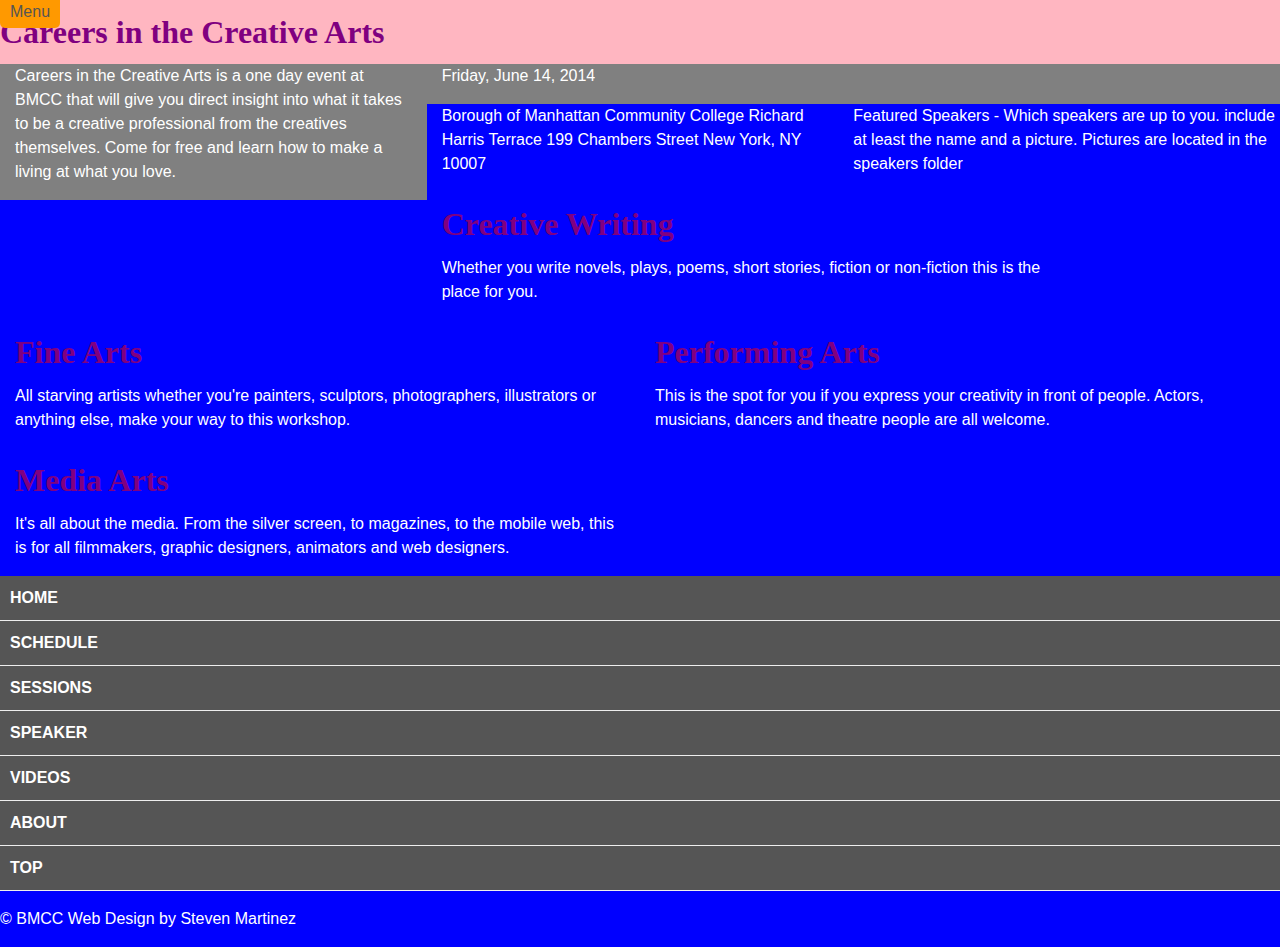
<file: index.html>
<!doctype html>
<html lang="en">
<head>
  <style>
  h1 {color:purple;}
  </style>
<meta charset="utf">
<title>home</title>

<link rel="stylesheet" type="text/css" href="css/style.css">  
</head>
<body id="home">
<a name="top"></a>


<div class="menu">
    <a href="#main_nav">Menu</a>
  </div>
  <div class="banner">
<header>
   <h1>Careers in the Creative Arts</h1> 
</header>
</div>

<div class="intro">
<p>Careers in the Creative Arts is a one day event at BMCC that will give you direct insight into what it takes to be a creative professional from the creatives themselves. Come for free and learn how to make a living at what you love.</p>
</div>

<div class="date">
    <p>Friday, June 14, 2014</p>
</div>


<div class="location">
    <p>Borough of Manhattan Community College
Richard Harris Terrace
199 Chambers Street
New York, NY 10007</p>
</div>


<p>Featured Speakers - Which speakers are up to you. include at least the name and a picture. Pictures are located in the speakers folder</p>


<div class="track">
  <h1>Creative Writing </h1>
<p>Whether you write novels, plays, poems, short stories, fiction or non-fiction this is the place for you.</p></div>

<div class="track">
  <h1>Fine Arts</h1>
<p>All starving artists whether you're painters, sculptors, photographers, illustrators or anything else, make your way to this workshop.</p></div>

<div class="track">
  <h1>Performing Arts</h1>
<p>This is the spot for you if you express your creativity in front of people. Actors, musicians, dancers and theatre people are all welcome.</p></div>

<div class="track">
  <h1>Media Arts</h1>
<p>It's all about the media. From the silver screen, to magazines, to the mobile web, this is for all filmmakers, graphic designers, animators and web designers.</p></div>

<a name="main_nav"></a> 
    <nav id="main_nav" >
      <ul>
          <li><a href="index.html">Home</a></li>
          <li><a href="schedule.html">Schedule</a></li>
          <li><a href="sessions.html">sessions</a></li>
          <li><a href="speakers.html">speaker</a></li>
        <li><a href="videos.html">videos</a></li>
          <li><a href="about.html">about</a></li>

          <li><a href="#top" class="top">Top</a></li>
      </ul>
    </nav><!--end main_nav -->    
    
  <p><footer>
      <p>&copy; BMCC Web Design by Steven Martinez</p>
    </footer></p>
</body>
</html>
</file>
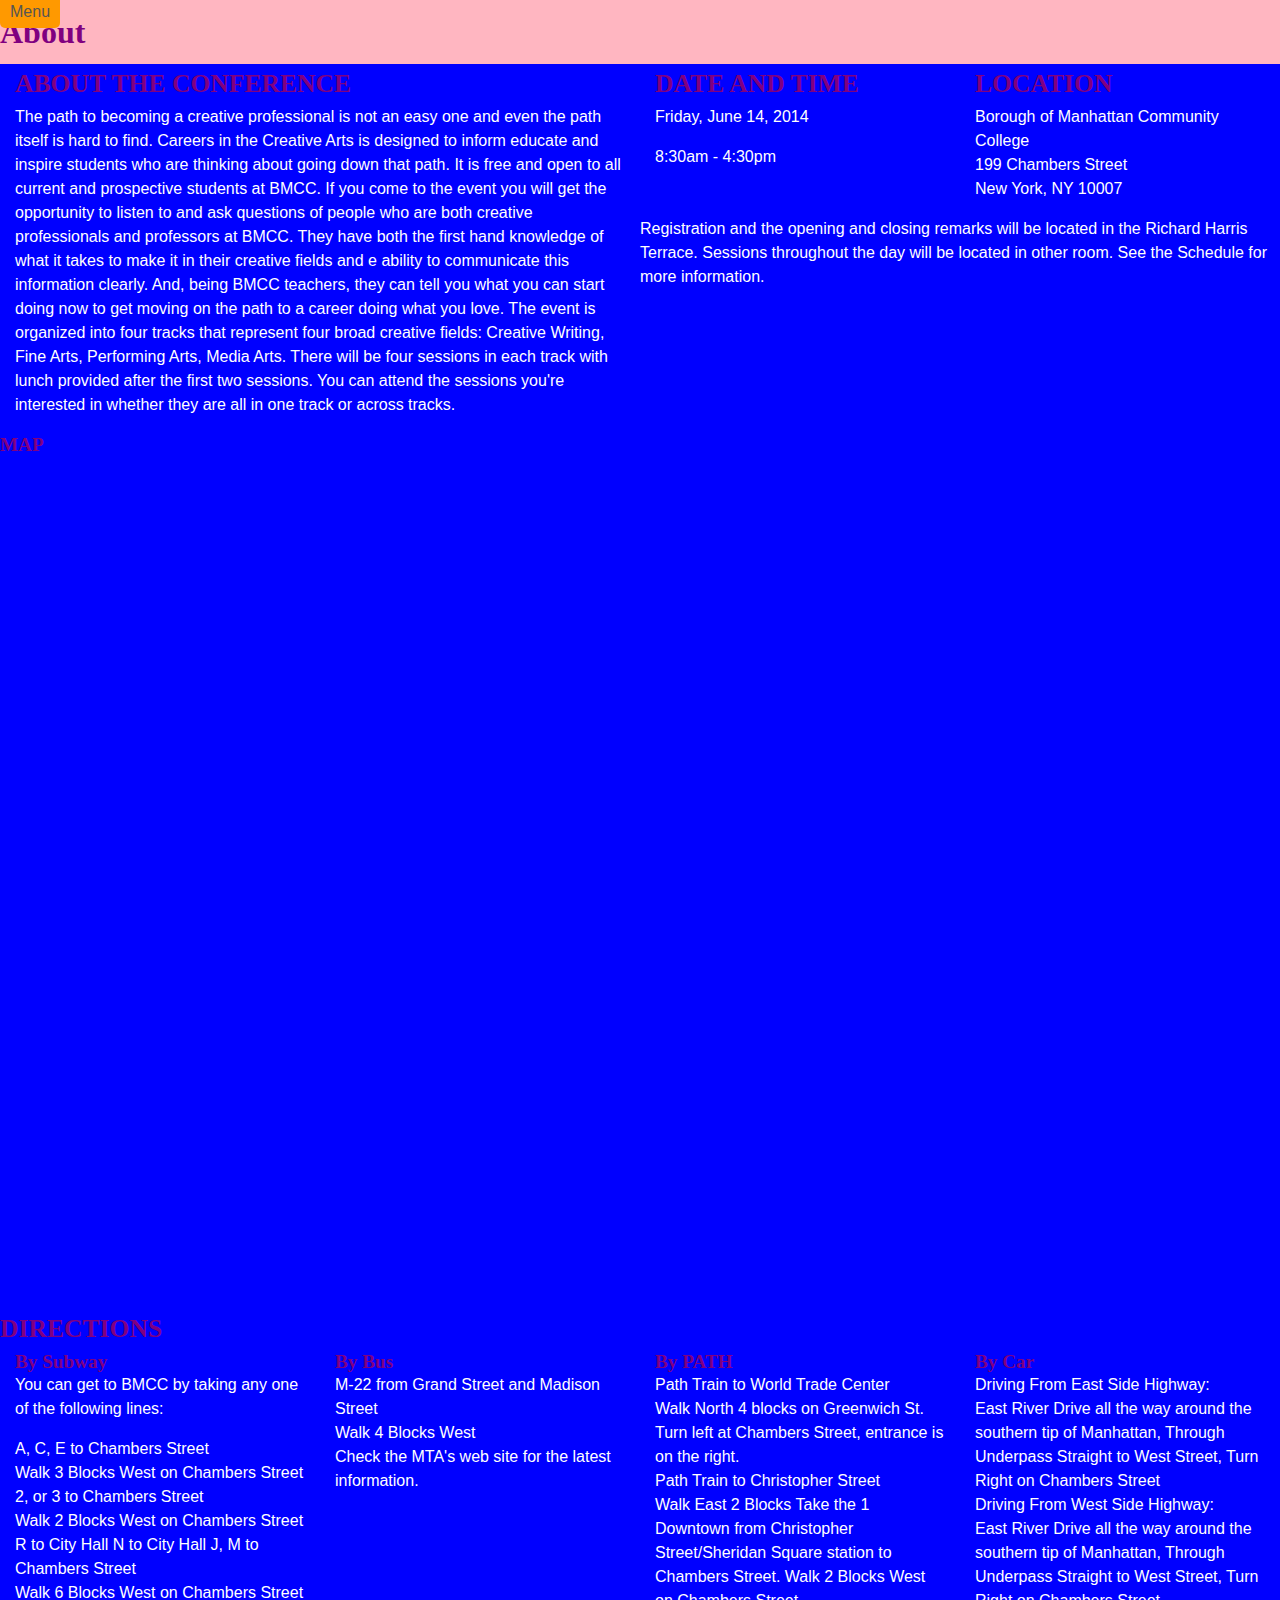
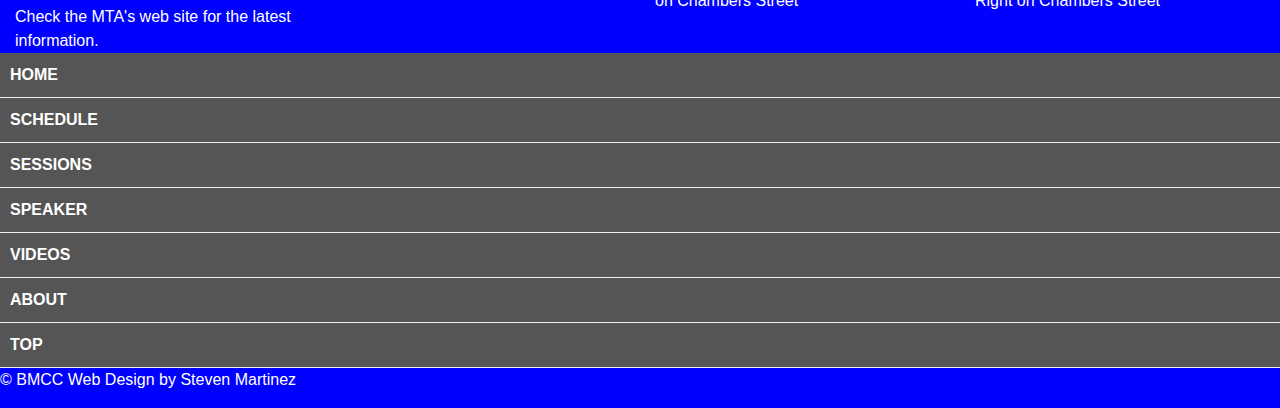
<file: about.html>
<!doctype html>
<html lang="en">
<head>
<style>
  h1,h2,h3,h4 {color:purple;}
  </style>
<title>About page</title>

<link rel="stylesheet" type="text/css" href="css/style.css">                  
</head>

<body id="about">
<div class="menu">
    <a href="#main_nav">Menu</a>
  </div>
 <div class="banner">
<h1>About</h1>
</div>

<section class="about">
<h2>ABOUT THE CONFERENCE</h2>
<p>The path to becoming a creative professional is not an easy one and even the path itself is hard to find. Careers in the Creative Arts is designed to inform educate and inspire students who are thinking about going down that path. It is free and open to all current and prospective students at BMCC.

If you come to the event you will get the opportunity to listen to and ask questions of people who are both creative professionals and professors at BMCC. They have both the first hand knowledge of what it takes to make it in their creative fields and e ability to communicate this information clearly. And, being BMCC teachers, they can tell you what you can start doing now to get moving on the path to a career doing what you love.

The event is organized into four tracks that represent four broad creative fields: Creative Writing, Fine Arts, Performing Arts, Media Arts. There will be four sessions in each track with lunch provided after the first two sessions. You can attend the sessions you're interested in whether they are all in one track or across tracks.</p>

</section>


<!--
.DateAndTime p .date{
}
-->
<section class="DateAndTime">
<h2>DATE AND TIME</h2>
<p class="date">Friday, <span class="month">June 14</span>, 2014</p>
<p class="time">8:30am - 4:30pm</p>

</section>



<section class="location">
  <div class="address">
    <h2>LOCATION </h2>
    <p>
    Borough of Manhattan Community College <br>
    199 Chambers Street <br>
    New York, NY 10007
    </p>
    </div>



  <p>Registration and the opening and closing remarks will be located in the Richard Harris Terrace. Sessions throughout the day will be located in other room. See the Schedule for more information.</p>



<div class="googlemap">

  <h4>MAP</h4>
  
  <div class="mapWrapper">
          <iframe width="600" height="400" frameborder="0" scrolling="no" marginheight="0" marginwidth="0" src="https://maps.google.com/maps?f=q&amp;source=s_q&amp;hl=en&amp;geocode=&amp;q=199+Chambers+Street,+New+York,+NY&amp;aq=0&amp;oq=199+Chambers&amp;sll=40.697488,-73.979681&amp;sspn=0.750684,1.187897&amp;ie=UTF8&amp;hq=&amp;hnear=199+Chambers+St,+New+York,+10007&amp;t=m&amp;z=14&amp;ll=40.717367,-74.012178&amp;output=embed">
          </iframe>
          <br /><small><a href="https://maps.google.com/maps?f=q&amp;source=embed&amp;hl=en&amp;geocode=&amp;q=199+Chambers+Street,+New+York,+NY&amp;aq=0&amp;oq=199+Chambers&amp;sll=40.697488,-73.979681&amp;sspn=0.750684,1.187897&amp;ie=UTF8&amp;hq=&amp;hnear=199+Chambers+St,+New+York,+10007&amp;t=m&amp;z=14&amp;ll=40.717367,-74.012178" style="color:#0000FF;text-align:left">View Larger Map</a></small>
      </div>

</div>

</section>




<div class="trackdirection">
<section class="directions">
<h2>DIRECTIONS</h2>


<div class="subway directions-block">
<h4>By Subway </h4>
<p>You can get to BMCC by taking any one of the following lines:</p>

<dl>
<dt>A, C, E to Chambers Street
<dd>Walk 3 Blocks West on Chambers Street</dd></dt>

<dt>2, or 3 to Chambers Street
<dd>Walk 2 Blocks West on Chambers Street</dd></dt>

<dt>R to City Hall
N to City Hall
J, M to Chambers Street
<dd>Walk 6 Blocks West on Chambers Street</dd></dt>

<div class="moreInfo">Check the MTA's web site for the latest information.</div>

</dl>
</div>


<div class="bus directions-block">
<h4>By Bus</h4>
<dl><dt>M-22 from Grand Street and Madison Street </dt>
<dd>Walk 4 Blocks West</dd>

<div class="moreInfo">Check the MTA's web site for the latest information.</div>

</dl>
</div>


<div class="path directions-block">
<h4>By PATH</h4>
<dl><dt>Path Train to World Trade Center</dt>
<dd>Walk North 4 blocks on Greenwich St.
Turn left at Chambers Street, entrance is on the right.</dd>

<dt>Path Train to Christopher Street</dt>
<dd>Walk East 2 Blocks
Take the 1 Downtown from Christopher Street/Sheridan Square station to Chambers Street.
Walk 2 Blocks West on Chambers Street</dd>
</dl>

</div>


<div class="car directions-block">
<h4>By Car</h4>


<dl><dt>Driving From East Side Highway:</dt>
<dd>East River Drive all the way around the southern tip of Manhattan,
Through Underpass Straight to West Street,
Turn Right on Chambers Street</dd>

<dt>Driving From West Side Highway:</dt>
<dd>East River Drive all the way around the southern tip of Manhattan,
Through Underpass Straight to West Street,
Turn Right on Chambers Street</dd>
</dl>
</div>


</section>
</div>
<!-- end trackdirection -->


<a name="main_nav"></a> 
    <nav id="main_nav" >
      <ul>
          <li><a href="index.html">Home</a></li>
          <li><a href="schedule.html">Schedule</a></li>
          <li><a href="sessions.html">sessions</a></li>
          <li><a href="speakers.html">speaker</a></li>
        <li><a href="videos.html">videos</a></li>
          <li><a href="about.html">about</a></li>

          <li><a href="#top" class="top">Top</a></li>
      </ul>
    </nav><!--end main_nav -->    
    
  <footer>
    <p>&copy; BMCC Web Design by Steven Martinez</p>
  </footer>


</body>
</html>
</file>
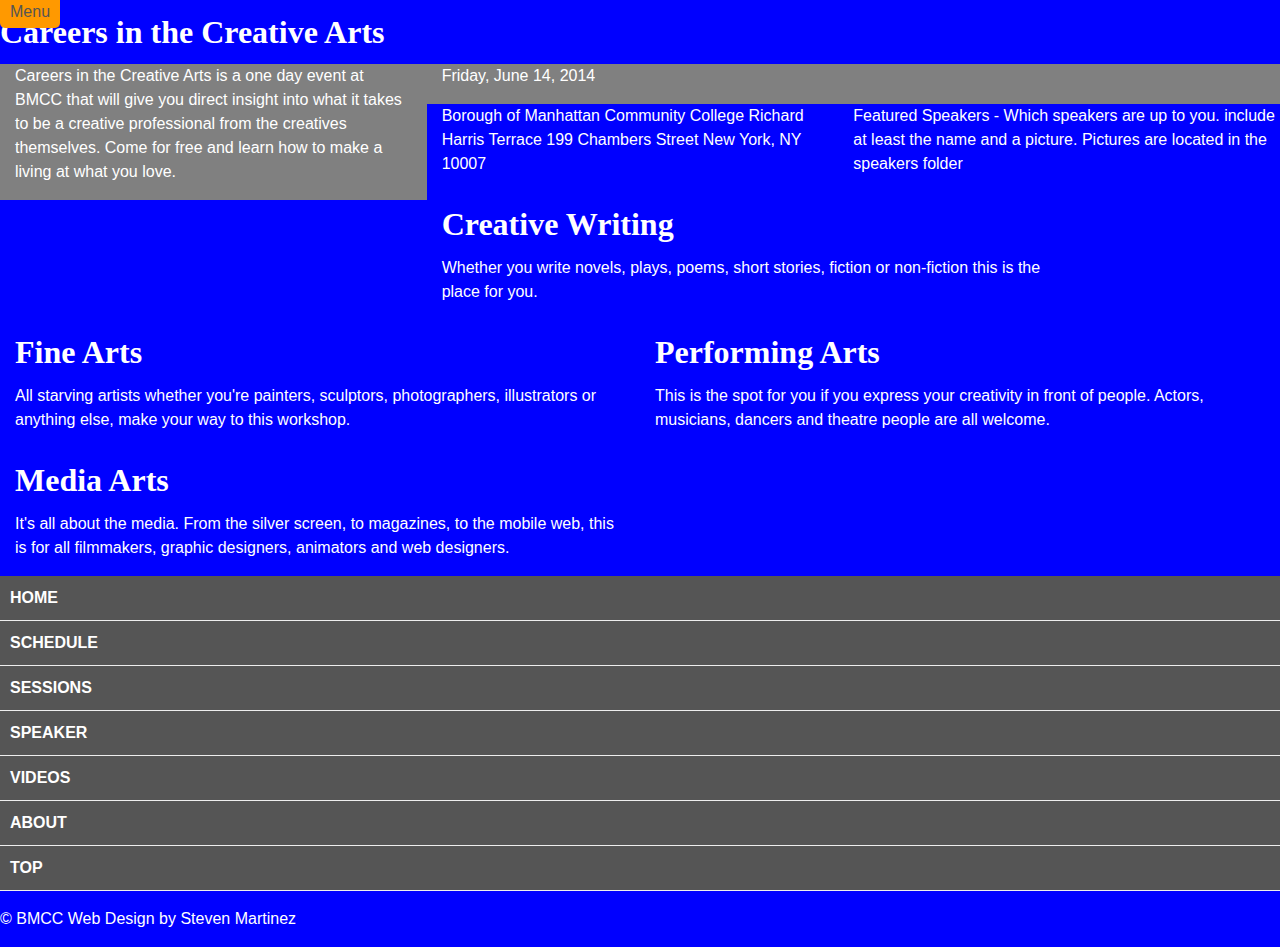
<file: home.html>
<Doctype! html>
<html lang="en">
<head>
<meta charset="utf">
<title>home</title>

<link rel="stylesheet" type="text/css" href="css/style.css">  
</head>
<body id="home">
<a name="top"></a>


<div class="menu">
    <a href="#main_nav">Menu</a>
  </div>
<header>
   <h1>Careers in the Creative Arts</h1> 
</header>

<div class="intro">
<p>Careers in the Creative Arts is a one day event at BMCC that will give you direct insight into what it takes to be a creative professional from the creatives themselves. Come for free and learn how to make a living at what you love.</p>
</div>

<div class="date">
    <p>Friday, June 14, 2014</p>
</div>


<div class="location">
    <p>Borough of Manhattan Community College
Richard Harris Terrace
199 Chambers Street
New York, NY 10007</p>
</div>


<p>Featured Speakers - Which speakers are up to you. include at least the name and a picture. Pictures are located in the speakers folder</p>


<div class="track">
  <h1>Creative Writing </h1>
<p>Whether you write novels, plays, poems, short stories, fiction or non-fiction this is the place for you.</p></div>

<div class="track">
  <h1>Fine Arts</h1>
<p>All starving artists whether you're painters, sculptors, photographers, illustrators or anything else, make your way to this workshop.</p></div>

<div class="track">
  <h1>Performing Arts</h1>
<p>This is the spot for you if you express your creativity in front of people. Actors, musicians, dancers and theatre people are all welcome.</p></div>

<div class="track">
  <h1>Media Arts</h1>
<p>It's all about the media. From the silver screen, to magazines, to the mobile web, this is for all filmmakers, graphic designers, animators and web designers.</p></div>

<a name="main_nav"></a> 
    <nav id="main_nav" >
      <ul>
          <li><a href="home.html">Home</a></li>
          <li><a href="schedule.html">Schedule</a></li>
          <li><a href="sessions.html">sessions</a></li>
          <li><a href="speakers.html">speaker</a></li>
        <li><a href="videos.html">videos</a></li>
          <li><a href="about.html">about</a></li>

          <li><a href="#top" class="top">Top</a></li>
      </ul>
    </nav><!--end main_nav -->    
    
  <p><footer>
      <p>&copy; BMCC Web Design by Steven Martinez</p>
    </footer></p>
</body>
</html>
</file>
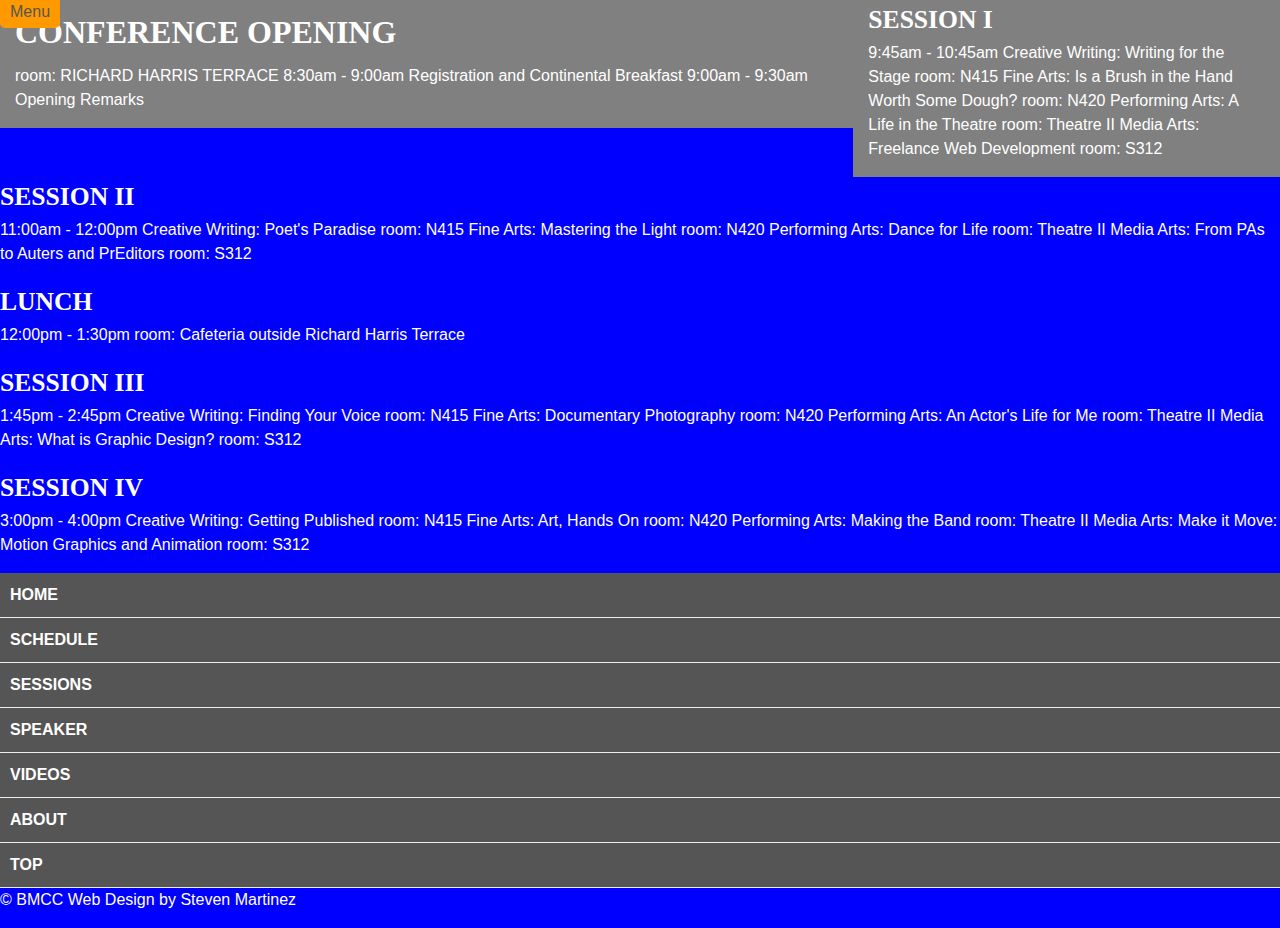
<file: schedule.html>
<!doctype html>
<html lang="en">
<head>
<meta charset="utf">
<title>home</title>

<link rel="stylesheet" type="text/css" href="css/style.css">  
</head>
<body  id="schedule">
<div class="menu">
    <a href="#main_nav">Menu</a>
  </div>
  <div class="CF">
<h1>CONFERENCE OPENING</h1>
    <p> room: RICHARD HARRIS TERRACE
     8:30am - 9:00am Registration and Continental Breakfast
     9:00am - 9:30am Opening Remarks</p></div>
<div class="sessionsI">
<section class="session I">
<h2>SESSION I</h2>
<p>9:45am - 10:45am
          Creative Writing: Writing for the Stage
          room: N415

          Fine Arts: Is a Brush in the Hand Worth Some Dough?
          room: N420

          Performing Arts: A Life in the Theatre
          room: Theatre II

          Media Arts: Freelance Web Development
          room: S312</p></section>
          </div>
<div class="sessionsII">
<section class="session II">
<h2>SESSION II</h2>
<p>11:00am - 12:00pm
                    
          Creative Writing: Poet's Paradise
          room: N415

          Fine Arts: Mastering the Light
          room: N420

          Performing Arts: Dance for Life
          room: Theatre II

          Media Arts: From PAs to Auters and PrEditors
          room: S312</p></section>
          </div>
<div class="lunch">
<section class="lunch">
<h2>LUNCH</h2>
<p>12:00pm - 1:30pm
     room: Cafeteria outside Richard Harris Terrace</section></p></div>
<section class="session III">
<h2>SESSION III</h2>
<p>1:45pm - 2:45pm
                    
          Creative Writing: Finding Your Voice
          room: N415

          Fine Arts: Documentary Photography
          room: N420

          Performing Arts: An Actor's Life for Me
          room: Theatre II

          Media Arts: What is Graphic Design?
          room: S312</p></section>

<section class="session IV">
<h2>SESSION IV</h2>
<p>3:00pm - 4:00pm
                    
          Creative Writing: Getting Published
          room: N415

          Fine Arts: Art, Hands On
          room: N420

          Performing Arts: Making the Band
          room: Theatre II

          Media Arts: Make it Move: Motion Graphics and Animation
          room: S312</p></section>
          <a name="main_nav"></a> 
    <nav id="main_nav" >
      <ul>
          <li><a href="home.html">Home</a></li>
          <li><a href="schedule.html">Schedule</a></li>
          <li><a href="sessions.html">sessions</a></li>
          <li><a href="speakers.html">speaker</a></li>
        <li><a href="videos.html">videos</a></li>
          <li><a href="about.html">about</a></li>

          <li><a href="#top" class="top">Top</a></li>
      </ul>
    </nav><!--end main_nav -->    
    
  <footer>
    <p>&copy; BMCC Web Design by Steven Martinez</p>
  </footer>
          </body>
          </html>
</file>
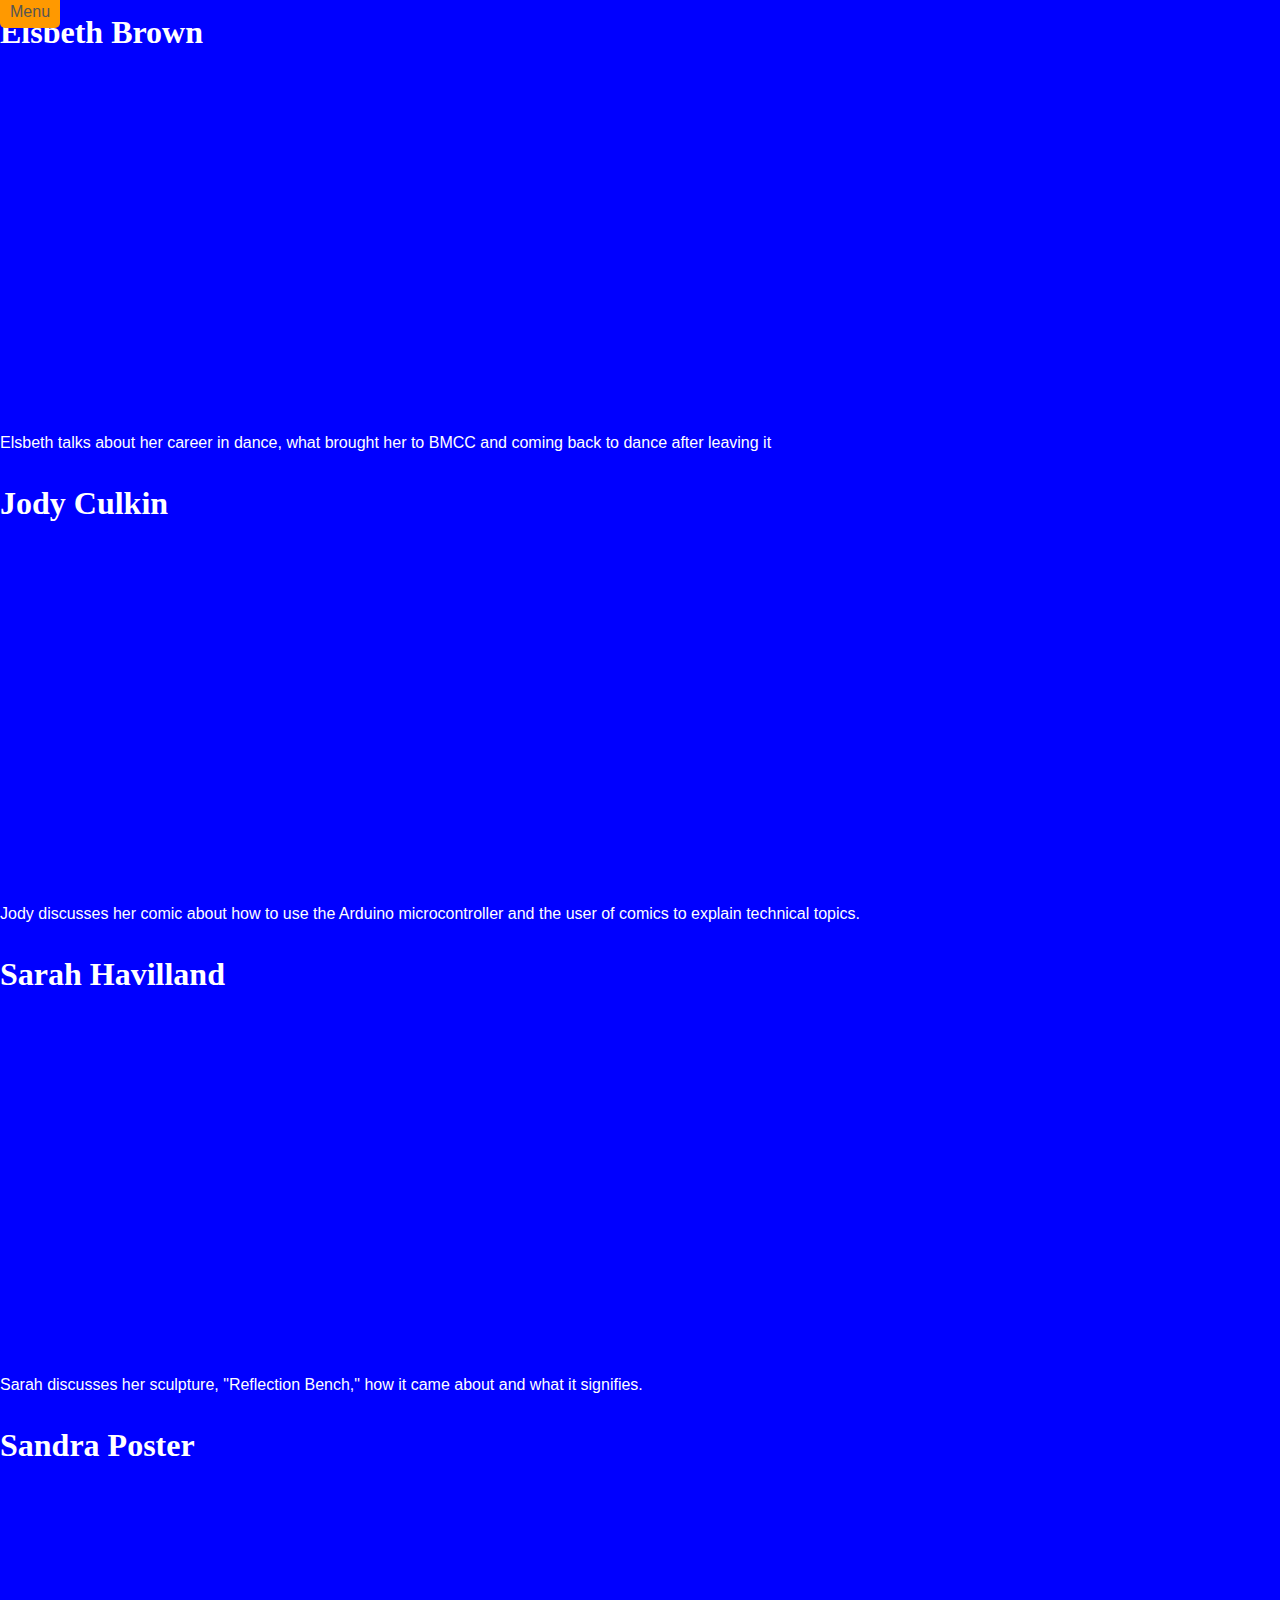
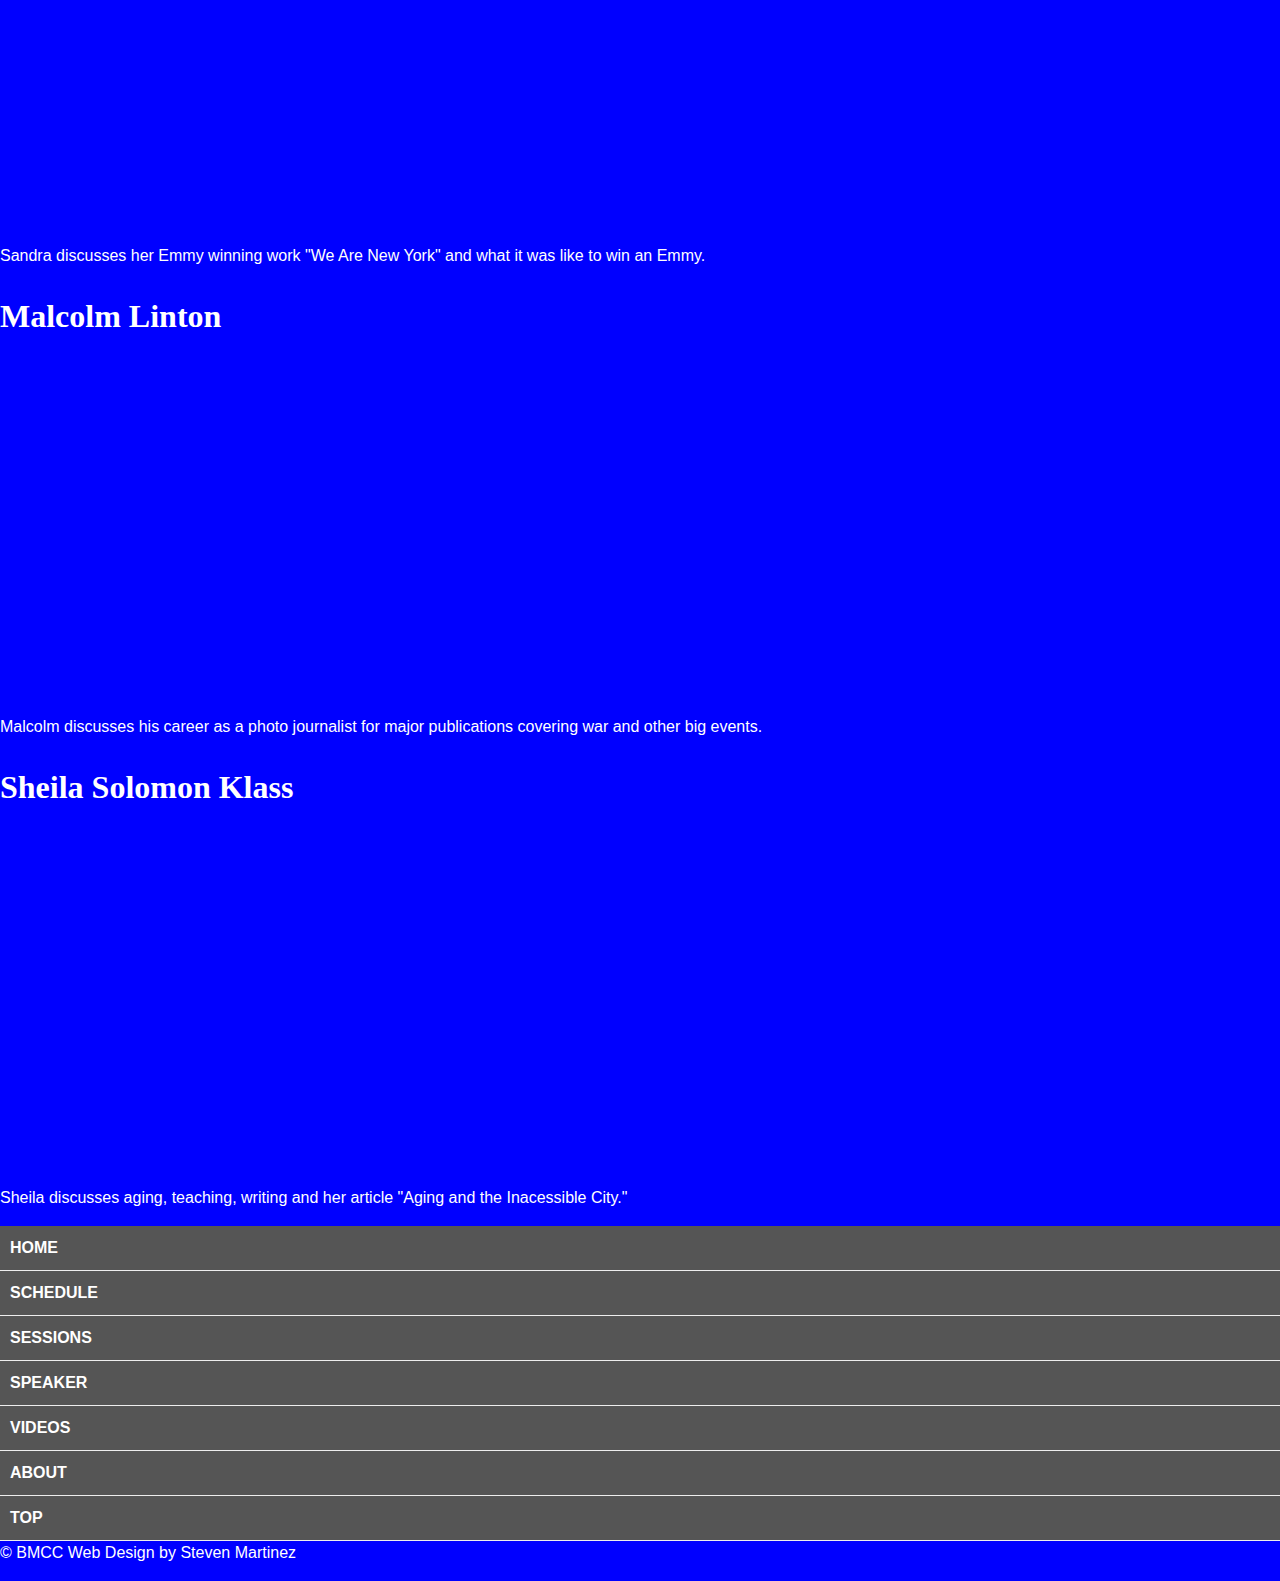
<file: videos.html>
<!doctype html>
<html lang="en">
<head>
<meta charset="utf">
<title>Videos</title>

<link rel="stylesheet" type="text/css" href="css/style.css">  
</head>
<body id="videos">
<div class="menu">
    <a href="#main_nav">Menu</a>
  </div>
<h1>Elsbeth Brown</h1>
<iframe width="640" height="360" src="http://www.youtube.com/embed/0yZJwjibLk4" frameborder="0" allowfullscreen></iframe>
<p>Elsbeth talks about her career in dance, what brought her to BMCC and coming back to dance after leaving it</p>

<h1>Jody Culkin</h1>
<iframe width="640" height="360" src="http://www.youtube.com/embed/KqzO_1k44DU" frameborder="0" allowfullscreen></iframe>
<p>Jody discusses her comic about how to use the Arduino microcontroller and the user of comics to explain technical topics.</p>


<h1>Sarah Havilland</h1>
<iframe width="640" height="360" src="http://www.youtube.com/embed/vWdO7uUXvTI" frameborder="0" allowfullscreen></iframe>
<p>Sarah discusses her sculpture, "Reflection Bench," how it came about and what it signifies.</p>

<h1>Sandra Poster</h1>
<iframe width="640" height="360" src="http://www.youtube.com/embed/XCHQZXKLASA" frameborder="0" allowfullscreen></iframe>
<p>Sandra discusses her Emmy winning work "We Are New York" and what it was like to win an Emmy.</p>

<h1>Malcolm Linton</h1>
<iframe width="640" height="360" src="http://www.youtube.com/embed/mEH70FEfisA" frameborder="0" allowfullscreen></iframe>
<p>Malcolm discusses his career as a photo journalist for major publications covering war and other big events.</p>

<h1>Sheila Solomon Klass</h1>
<iframe width="640" height="360" src="http://www.youtube.com/embed/qBVQkzXpLvc" frameborder="0" allowfullscreen></iframe>
<p>Sheila discusses aging, teaching, writing and her article "Aging and the Inacessible City."</p>
<a name="main_nav"></a> 
    <nav id="main_nav" >
      <ul>
          <li><a href="home.html">Home</a></li>
          <li><a href="schedule.html">Schedule</a></li>
          <li><a href="sessions.html">sessions</a></li>
          <li><a href="speakers.html">speaker</a></li>
        <li><a href="videos.html">videos</a></li>
          <li><a href="about.html">about</a></li>

          <li><a href="#top" class="top">Top</a></li>
      </ul>
    </nav><!--end main_nav -->    
    
  <footer>
    <p>&copy; BMCC Web Design by Steven Martinez</p>
  </footer>
</body>
</html>
</file>
<file: css/style.css>
/* 
This is the main stylesheet file. To keep things easier to read we don't actually write any css here. Instead we import a bunch of other partial files.
In Sass a partial has the following properties:

- it starts with an underscore _
- it is not automatically processed, you have to @import it
- if it ends with .scss then you can write normal css or write sass or a combination

Also, FYI, this is an example of a comment that won't get erased or compressed when Sass creates the CSS file. Putting the ! after the opening /* tells Sass not to touch it.
*/
/* http://meyerweb.com/eric/tools/css/reset/ 
   v2.0 | 20110126
   License: none (public domain)
*/
/* line 18, ../scss/_reset.scss */
html, body, div, span, applet, object, iframe,
h1, h2, h3, h4, h5, h6, p, blockquote, pre,
a, abbr, acronym, address, big, cite, code,
del, dfn, em, img, ins, kbd, q, s, samp,
small, strike, strong, sub, sup, tt, var,
b, u, i, center,
dl, dt, dd, ol, ul, li,
fieldset, form, label, legend,
table, caption, tbody, tfoot, thead, tr, th, td,
article, aside, canvas, details, embed,
figure, figcaption, footer, header, hgroup,
menu, nav, output, ruby, section, summary,
time, mark, audio, video {
  margin: 0;
  padding: 0;
  border: 0;
  font-size: 100%;
  font: inherit;
  vertical-align: baseline;
}

/* HTML5 display-role reset for older browsers */
/* line 28, ../scss/_reset.scss */
article, aside, details, figcaption, figure,
footer, header, hgroup, menu, nav, section {
  display: block;
}

/* line 31, ../scss/_reset.scss */
body {
  line-height: 1;
}

/* line 34, ../scss/_reset.scss */
ol, ul {
  list-style: none;
}

/* line 37, ../scss/_reset.scss */
blockquote, q {
  quotes: none;
}

/* line 41, ../scss/_reset.scss */
blockquote:before, blockquote:after,
q:before, q:after {
  content: '';
  content: none;
}

/* line 45, ../scss/_reset.scss */
table {
  border-collapse: collapse;
  border-spacing: 0;
}

/* 
==========================
Mixins
This is not CSS. Mixins work more like functions and help you to write CSS faster. 
========================== 
*/
/* 
==========================
Global Styles
These are styles that apply to every page on the site. For example:
---------------
Basic Element styling: body,h1,h2,h3,h4,h5,h6,p, a, a:link, a:hover, a:visited, ul, ul
Repeated sections: header, footer

I separated Navigation because it is complex and It's more likely that you will reuse it or modify code from someone else. 
Separating it allows you to more easily change and reuse navigation code.
========================== 
*/
/* apply a natural box layout model to all elements */
/* line 18, ../scss/_global.scss */
*, *:before, *:after {
  -webkit-box-sizing: border-box;
  -moz-box-sizing: border-box;
  box-sizing: border-box;
}

/* 
This is not the only thing you should do for responsive images, but it is a start. Remember that this style will not make your image or video grow any bigger than the original so you have to put in the largest version you will need.
That can be a performance issue since small screens will download the same image as large ones.
This article by Luke Wroblewski goes into more detail about that: http://www.lukew.com/ff/entry.asp?1851
*/
/* line 27, ../scss/_global.scss */
img, video {
  width: auto;
  max-width: 100%;
  height: auto;
}

/* line 40, ../scss/_global.scss */
body {
  font-family: sans-serif;
  font-size: 100%;
  line-height: 1.5;
  color: #333;
  background-color: #fff;
}

/* line 49, ../scss/_global.scss */
p {
  margin-bottom: 1em;
}

/* line 53, ../scss/_global.scss */
h1, h2, h3, h4, h5, h6 {
  font-family: Georgia,'Times New Roman', Times ,serif;
  font-weight: 900;
}

/* line 58, ../scss/_global.scss */
h1 {
  font-size: 2em;
  line-height: 1.1;
}

/* line 59, ../scss/_global.scss */
h2 {
  font-size: 1.6em;
  line-height: 1.1;
}

/* line 60, ../scss/_global.scss */
h3 {
  font-size: 1.4em;
  line-height: 1.1;
}

/* line 61, ../scss/_global.scss */
h4 {
  font-size: 1.2em;
  line-height: 1.1;
}

/* line 62, ../scss/_global.scss */
h5 {
  font-size: 1.1em;
  line-height: 1.1;
}

/* line 63, ../scss/_global.scss */
h6 {
  font-size: 1em;
  line-height: 1.1;
}

@media only screen and (min-width: 40em) {
  /* line 67, ../scss/_global.scss */
  body {
    font-size: 100%;
    line-height: 1.5;
  }

  /* line 68, ../scss/_global.scss */
  h1 {
    font-size: 2em;
    line-height: 1.1;
  }

  /* line 69, ../scss/_global.scss */
  h2 {
    font-size: 1.8em;
    line-height: 1.1;
  }

  /* line 70, ../scss/_global.scss */
  h3 {
    font-size: 1.6em;
    line-height: 1.1;
  }

  /* line 71, ../scss/_global.scss */
  h4 {
    font-size: 1.4em;
    line-height: 1.1;
  }

  /* line 72, ../scss/_global.scss */
  h5 {
    font-size: 1.2em;
    line-height: 1.1;
  }

  /* line 73, ../scss/_global.scss */
  h6 {
    font-size: 1.1em;
    line-height: 1.1;
  }
}
@media only screen and (min-width: 50em) {
  /* line 77, ../scss/_global.scss */
  body {
    font-size: 100%;
    line-height: 1.5;
  }

  /* line 78, ../scss/_global.scss */
  h1 {
    font-size: 3em;
    line-height: 1.1;
  }

  /* line 79, ../scss/_global.scss */
  h2 {
    font-size: 2.5em;
    line-height: 1.1;
  }

  /* line 80, ../scss/_global.scss */
  h3 {
    font-size: 2em;
    line-height: 1.1;
  }

  /* line 81, ../scss/_global.scss */
  h4 {
    font-size: 1.8em;
    line-height: 1.1;
  }

  /* line 82, ../scss/_global.scss */
  h5 {
    font-size: 1.4em;
    line-height: 1.1;
  }

  /* line 83, ../scss/_global.scss */
  h6 {
    font-size: 1.1em;
    line-height: 1.1;
  }
}
@media only screen and (min-width: 67.5em) {
  /* line 88, ../scss/_global.scss */
  h1 {
    font-size: 4.5em;
    line-height: 1.1;
  }
}
@media only screen and (min-width: 80em) {
  /* line 97, ../scss/_global.scss */
  h1 {
    font-size: 5em;
    line-height: 1.1;
  }

  /* line 98, ../scss/_global.scss */
  h2 {
    font-size: 3em;
    line-height: 1.1;
  }
}
@media only screen and (min-width: 90em) {
  /* line 102, ../scss/_global.scss */
  h1 {
    font-size: 6em;
    line-height: 1;
  }
}
/* line 109, ../scss/_global.scss */
.header {
  clear: both;
  margin: 0 0;
  overflow: hidden;
  margin-bottom: 30px;
}
/* line 114, ../scss/_global.scss */
.header .navigation nav {
  width: 100%;
}
/* line 119, ../scss/_global.scss */
.header header {
  width: 75%;
  padding: 0 15px;
  float: left;
}
@media only screen and (min-width: 67.5em) {
  /* line 125, ../scss/_global.scss */
  .header header {
    width: 100%;
    padding: 0 15px;
    float: left;
  }
}

/* line 137, ../scss/_global.scss */
.footer {
  clear: both;
}
/* line 140, ../scss/_global.scss */
.footer .copyright {
  width: 50%;
  padding: 0 15px;
  float: left;
}
/* line 144, ../scss/_global.scss */
.footer .designedBy {
  width: 50%;
  padding: 0 15px;
  float: left;
  text-align: right;
}

/* copied without chaning CSS to be Sassified */
/* responsive-nav.js 1.0.32 by @viljamis */
/* line 5, ../scss/_responsive-nav.scss */
.nav-collapse ul {
  margin: 0;
  padding: 0;
  width: 100%;
  display: block;
  list-style: none;
}

/* line 13, ../scss/_responsive-nav.scss */
.nav-collapse li {
  width: 100%;
  display: block;
}

/* line 18, ../scss/_responsive-nav.scss */
.js .nav-collapse {
  clip: rect(0 0 0 0);
  max-height: 0;
  position: absolute;
  display: block;
  overflow: hidden;
  zoom: 1;
}

/* line 27, ../scss/_responsive-nav.scss */
.nav-collapse.opened {
  max-height: 9999px;
}

/* line 31, ../scss/_responsive-nav.scss */
.disable-pointer-events {
  pointer-events: none !important;
}

/* line 35, ../scss/_responsive-nav.scss */
.nav-toggle {
  -webkit-tap-highlight-color: rgba(0, 0, 0, 0);
  -webkit-touch-callout: none;
  -webkit-user-select: none;
  -moz-user-select: none;
  -ms-user-select: none;
  -o-user-select: none;
  user-select: none;
}

@media screen and (min-width: 40em) {
  /* line 46, ../scss/_responsive-nav.scss */
  .js .nav-collapse {
    position: relative;
  }

  /* line 49, ../scss/_responsive-nav.scss */
  .js .nav-collapse.closed {
    max-height: none;
  }

  /* line 52, ../scss/_responsive-nav.scss */
  .nav-toggle {
    display: none;
  }
}
/* =======================================
    Custom Styling for Nav. You can use this, modify it or delete it.
    This is just styling and not required for the nav to work.

    The CSS above IS required and you should not delete that

*/
/*Here is default*/
/* ------------------------------------------
  NAVIGATION STYLES
  (+ responsive-nav.css file is loaded in the <head>)
--------------------------------------------- */
/* line 75, ../scss/_responsive-nav.scss */
.fixed {
  position: fixed;
  width: 100%;
  top: 0;
  left: 0;
}

/* line 83, ../scss/_responsive-nav.scss */
.nav-collapse,
.nav-collapse * {
  -moz-box-sizing: border-box;
  -webkit-box-sizing: border-box;
  box-sizing: border-box;
}

/* line 90, ../scss/_responsive-nav.scss */
.nav-collapse,
.nav-collapse ul {
  list-style: none;
  width: 100%;
  float: left;
}

/* line 96, ../scss/_responsive-nav.scss */
.nav-collapse li {
  float: left;
  width: 100%;
}

@media screen and (min-width: 40em) {
  /* line 102, ../scss/_responsive-nav.scss */
  .nav-collapse li {
    width: 25%;
    *width: 24.9%;
    /* IE7 Hack */
    _width: 19%;
    /* IE6 Hack */
    width: 15%;
  }
}
/* line 112, ../scss/_responsive-nav.scss */
.nav-collapse a {
  color: #fff;
  text-decoration: none;
  width: 100%;
  background: #f4421a;
  border-bottom: 1px solid white;
  padding: 0.7em 1em;
  float: left;
}

@media screen and (min-width: 40em) {
  /* line 123, ../scss/_responsive-nav.scss */
  .nav-collapse a {
    margin: 0;
    padding: 1em;
    float: left;
    text-align: center;
    border-bottom: 0;
    border-right: 1px solid white;
  }
}
/* line 133, ../scss/_responsive-nav.scss */
.nav-collapse ul ul a {
  background: #ca3716;
  padding-left: 2em;
}

@media screen and (min-width: 40em) {
  /* line 139, ../scss/_responsive-nav.scss */
  .nav-collapse ul ul a {
    display: none;
  }
}
/* ------------------------------------------
  NAV TOGGLE STYLES
--------------------------------------------- */
@font-face {
  font-family: "responsivenav";
  src: url("../icons/responsivenav.eot");
  src: url("../icons/responsivenav.eot?#iefix") format("embedded-opentype"), url("../icons/responsivenav.ttf") format("truetype"), url("../icons/responsivenav.woff") format("woff"), url("../icons/responsivenav.svg#responsivenav") format("svg");
  font-weight: normal;
  font-style: normal;
}

/* line 160, ../scss/_responsive-nav.scss */
.nav-toggle {
  position: fixed;
  -webkit-font-smoothing: antialiased;
  -moz-osx-font-smoothing: grayscale;
  -webkit-touch-callout: none;
  -webkit-user-select: none;
  -moz-user-select: none;
  -ms-user-select: none;
  user-select: none;
  text-decoration: none;
  text-indent: -999px;
  position: relative;
  overflow: hidden;
  width: 70px;
  height: 55px;
  float: right;
}

/* line 178, ../scss/_responsive-nav.scss */
.nav-toggle:before {
  color: #f4421a;
  /* Edit this to change the icon color */
  font-family: "responsivenav", sans-serif;
  font-style: normal;
  font-weight: normal;
  font-variant: normal;
  font-size: 28px;
  text-transform: none;
  position: absolute;
  content: "≡";
  text-indent: 0;
  text-align: center;
  line-height: 55px;
  speak: none;
  width: 100%;
  top: 0;
  left: 0;
}

/* line 197, ../scss/_responsive-nav.scss */
.nav-toggle.active::before {
  font-size: 24px;
  content: "x";
}

/*
  =============================================


And here are some customizations I made

This stuff needs to be cleaned up and commented to explain

*/
/* line 223, ../scss/_responsive-nav.scss */
.nav-toggle.active:before {
  font-size: 24px;
  content: "x";
}

/* line 228, ../scss/_responsive-nav.scss */
.nav-toggle:before {
  color: #F4421A;
  font-family: "responsivenav",sans-serif;
  font-style: normal;
  font-weight: normal;
  font-variant: normal;
  font-size: 28px;
  text-transform: none;
  position: absolute;
  content: "≡";
  text-indent: 0px;
  line-height: 55px;
  width: 100%;
  top: 0px;
  left: 0px;
  text-align: left;
}

/* line 246, ../scss/_responsive-nav.scss */
a:active, a:hover {
  outline: 0px none;
}

/* line 250, ../scss/_responsive-nav.scss */
.nav-toggle {
  -moz-osx-font-smoothing: grayscale;
  -moz-user-select: none;
  text-decoration: none;
  position: relative;
  overflow: hidden;
  height: 55px;
  line-height: 55px;
  float: right;
  text-indent: 25px;
  width: 75px;
  color: #f4421A;
}

/* 
==========================
Index Page (homepage)
========================== 
*/
@media only screen and (min-width: 30em) {
  /* line 9, ../scss/pages/_index.scss */
  #home {
    background-color: violet;
  }
}
/* line 18, ../scss/pages/_index.scss */
#home .banner {
  background-color: #FFB6C1;
}
@media only screen and (min-width: 40em) {
  /* line 9, ../scss/pages/_index.scss */
  #home {
    background-color: red;
  }
  /* line 29, ../scss/pages/_index.scss */
  #home .date {
    width: 66.66667%;
    padding: 0 15px;
    float: left;
    background-color: #808080;
  }
  /* line 33, ../scss/pages/_index.scss */
  #home .location {
    width: 33.33333%;
    padding: 0 15px;
    float: left;
  }
  /* line 37, ../scss/pages/_index.scss */
  #home .intro {
    width: 33.33333%;
    padding: 0 15px;
    float: left;
    background-color: #808080;
  }
  /* line 42, ../scss/pages/_index.scss */
  #home .banner {
    background-color: #FFB6C1;
  }
}
@media only screen and (min-width: 50em) {
  /* line 9, ../scss/pages/_index.scss */
  #home {
    background-color: green;
  }
  /* line 55, ../scss/pages/_index.scss */
  #home .track {
    width: 50%;
    padding: 0 15px;
    float: left;
  }
}
@media only screen and (min-width: 67.5em) {
  /* line 9, ../scss/pages/_index.scss */
  #home {
    background-color: yellow;
  }
}
@media only screen and (min-width: 80em) {
  /* line 9, ../scss/pages/_index.scss */
  #home {
    background-color: blue;
    color: white;
  }
}
@media only screen and (min-width: 90em) {
  /* line 9, ../scss/pages/_index.scss */
  #home {
    background-color: orange;
  }
}

/* 
==========================
Schedule Page 
========================== 
*/
@media only screen and (min-width: 30em) {
  /* line 9, ../scss/pages/_schedule.scss */
  #schedule {
    background-color: violet;
  }
}
@media only screen and (min-width: 40em) {
  /* line 9, ../scss/pages/_schedule.scss */
  #schedule {
    background-color: red;
  }
  /* line 27, ../scss/pages/_schedule.scss */
  #schedule .CF {
    width: 66.66667%;
    padding: 0 15px;
    float: left;
    background-color: #808080;
  }
  /* line 31, ../scss/pages/_schedule.scss */
  #schedule .sessionsI {
    width: 33.33333%;
    padding: 0 15px;
    float: left;
    background-color: #808080;
  }
}
@media only screen and (min-width: 50em) {
  /* line 9, ../scss/pages/_schedule.scss */
  #schedule {
    background-color: green;
  }
}
@media only screen and (min-width: 67.5em) {
  /* line 9, ../scss/pages/_schedule.scss */
  #schedule {
    background-color: yellow;
  }
}
@media only screen and (min-width: 80em) {
  /* line 9, ../scss/pages/_schedule.scss */
  #schedule {
    background-color: blue;
    color: white;
  }
}
@media only screen and (min-width: 90em) {
  /* line 9, ../scss/pages/_schedule.scss */
  #schedule {
    background-color: orange;
  }
}

/* 
==========================
Speakers Page 
========================== 
*/
@media only screen and (min-width: 30em) {
  /* line 7, ../scss/pages/_speakers.scss */
  #speakers {
    background-color: violet;
  }
}
@media only screen and (min-width: 40em) {
  /* line 7, ../scss/pages/_speakers.scss */
  #speakers {
    background-color: red;
  }
  /* line 25, ../scss/pages/_speakers.scss */
  #speakers .date {
    width: 50%;
    padding: 0 15px;
    float: left;
  }
  /* line 28, ../scss/pages/_speakers.scss */
  #speakers .location {
    width: 50%;
    padding: 0 15px;
    float: left;
  }
}
@media only screen and (min-width: 50em) {
  /* line 7, ../scss/pages/_speakers.scss */
  #speakers {
    background-color: green;
  }
  /* line 38, ../scss/pages/_speakers.scss */
  #speakers .track.BW {
    width: 50%;
    padding: 0 15px;
    float: left;
  }
}
@media only screen and (min-width: 67.5em) {
  /* line 7, ../scss/pages/_speakers.scss */
  #speakers {
    background-color: yellow;
  }
}
@media only screen and (min-width: 80em) {
  /* line 7, ../scss/pages/_speakers.scss */
  #speakers {
    background-color: blue;
    color: white;
  }
}
@media only screen and (min-width: 90em) {
  /* line 7, ../scss/pages/_speakers.scss */
  #speakers {
    background-color: orange;
  }
}

/* 
==========================
About Page 
========================== 
*/
/* line 12, ../scss/pages/_about.scss */
#about .mapWrapper {
  position: relative;
  padding-bottom: 66.6666667%;
  /*
  do math with the height of your iframe divided by the width, then converted to percent
  in this example the height is 400 and the width is 600
  400 / 600 = .66666667
  which is 66.6666667% */
  height: 0;
}
/* line 22, ../scss/pages/_about.scss */
#about .mapWrapper iframe {
  position: absolute;
  top: 0;
  left: 0;
  width: 100%;
  height: 100%;
}
@media only screen and (min-width: 30em) {
  /* line 9, ../scss/pages/_about.scss */
  #about {
    background-color: violet;
  }
}
/* line 37, ../scss/pages/_about.scss */
#about .banner {
  background-color: #FFB6C1;
}
/* line 43, ../scss/pages/_about.scss */
#about .about {
  width: 66.66667%;
  padding: 0 15px;
  float: left;
}
/* line 47, ../scss/pages/_about.scss */
#about .DateAndTime {
  width: 33.33333%;
  padding: 0 15px;
  float: left;
}
/* line 52, ../scss/pages/_about.scss */
#about .address {
  width: 33.33333%;
  padding: 0 15px;
  float: left;
}
/* line 56, ../scss/pages/_about.scss */
#about .googlemap {
  clear: both;
}
@media only screen and (min-width: 40em) {
  /* line 9, ../scss/pages/_about.scss */
  #about {
    background-color: red;
  }
  /* line 70, ../scss/pages/_about.scss */
  #about .about {
    width: 66.66667%;
    padding: 0 15px;
    float: left;
  }
  /* line 74, ../scss/pages/_about.scss */
  #about .DateAndTime {
    width: 33.33333%;
    padding: 0 15px;
    float: left;
  }
  /* line 78, ../scss/pages/_about.scss */
  #about .address {
    width: 33.33333%;
    padding: 0 15px;
    float: left;
  }
  /* line 82, ../scss/pages/_about.scss */
  #about .googlemap {
    clear: both;
  }
}
@media only screen and (min-width: 50em) {
  /* line 9, ../scss/pages/_about.scss */
  #about {
    background-color: green;
  }
}
@media only screen and (min-width: 67.5em) {
  /* line 9, ../scss/pages/_about.scss */
  #about {
    background-color: yellow;
  }
  /* line 105, ../scss/pages/_about.scss */
  #about .about {
    width: 50%;
    padding: 0 15px;
    float: left;
  }
  /* line 109, ../scss/pages/_about.scss */
  #about .DateAndTime {
    width: 25%;
    padding: 0 15px;
    float: left;
  }
  /* line 113, ../scss/pages/_about.scss */
  #about .address {
    width: 25%;
    padding: 0 15px;
    float: left;
  }
  /* line 117, ../scss/pages/_about.scss */
  #about .googlemap {
    clear: both;
  }
}
@media only screen and (min-width: 80em) {
  /* line 9, ../scss/pages/_about.scss */
  #about {
    background-color: blue;
    color: white;
  }
  /* line 137, ../scss/pages/_about.scss */
  #about .directions-block {
    width: 25%;
    padding: 0 15px;
    float: left;
  }
}
@media only screen and (min-width: 90em) {
  /* line 9, ../scss/pages/_about.scss */
  #about {
    background-color: orange;
  }
}

/* 
==========================
Videos Page 
========================== 
*/
@media only screen and (min-width: 30em) {
  /* line 7, ../scss/pages/_video.scss */
  #videos {
    background-color: violet;
  }
}
@media only screen and (min-width: 40em) {
  /* line 7, ../scss/pages/_video.scss */
  #videos {
    background-color: red;
  }
  /* line 23, ../scss/pages/_video.scss */
  #videos .dat {
    width: 50%;
    padding: 0 15px;
    float: left;
  }
  /* line 26, ../scss/pages/_video.scss */
  #videos .location {
    width: 50%;
    padding: 0 15px;
    float: left;
  }
}
@media only screen and (min-width: 50em) {
  /* line 7, ../scss/pages/_video.scss */
  #videos {
    background-color: green;
  }
  /* line 36, ../scss/pages/_video.scss */
  #videos .track {
    width: 50%;
    padding: 0 15px;
    float: left;
  }
}
@media only screen and (min-width: 67.5em) {
  /* line 7, ../scss/pages/_video.scss */
  #videos {
    background-color: yellow;
  }
}
@media only screen and (min-width: 80em) {
  /* line 7, ../scss/pages/_video.scss */
  #videos {
    background-color: blue;
    color: white;
  }
}
@media only screen and (min-width: 90em) {
  /* line 7, ../scss/pages/_video.scss */
  #videos {
    background-color: orange;
  }
}

/* 
==========================
Sessions Page 
========================== 
*/
@media only screen and (min-width: 30em) {
  /* line 7, ../scss/pages/_sessions.scss */
  #sessions {
    background-color: violet;
  }
}
@media only screen and (min-width: 40em) {
  /* line 7, ../scss/pages/_sessions.scss */
  #sessions {
    background-color: red;
  }
  /* line 25, ../scss/pages/_sessions.scss */
  #sessions .date {
    width: 50%;
    padding: 0 15px;
    float: left;
  }
  /* line 28, ../scss/pages/_sessions.scss */
  #sessions .location {
    width: 50%;
    padding: 0 15px;
    float: left;
  }
}
@media only screen and (min-width: 50em) {
  /* line 7, ../scss/pages/_sessions.scss */
  #sessions {
    background-color: green;
    /*
    
    Session all
    .Session{}
    
    only sessions in creative writing
    .Creative{}
    
    only session 2 in creative
    .Creative.II{}
    
    just fine arts track
    .track.FA{
      
    }
    
    all tracks
    .track{
      
    }
    
    */
  }
  /* line 38, ../scss/pages/_sessions.scss */
  #sessions .track.CW {
    clear: both;
    background-color: orange;
    overflow: hidden;
    margin-bottom: 1em;
  }
  /* line 45, ../scss/pages/_sessions.scss */
  #sessions .Session {
    width: 50%;
    padding: 0 15px;
    float: left;
  }
  /* line 50, ../scss/pages/_sessions.scss */
  #sessions .Session:nth-of-type(2n+3) {
    clear: both;
  }
  /* line 78, ../scss/pages/_sessions.scss */
  #sessions .Performing.I {
    clear: both;
    background-color: blue;
    overflow: hidden;
    margin-bottom: 1em;
  }
}
@media only screen and (min-width: 67.5em) {
  /* line 7, ../scss/pages/_sessions.scss */
  #sessions {
    background-color: yellow;
  }
}
@media only screen and (min-width: 80em) {
  /* line 7, ../scss/pages/_sessions.scss */
  #sessions {
    background-color: blue;
    color: white;
  }
}
@media only screen and (min-width: 90em) {
  /* line 7, ../scss/pages/_sessions.scss */
  #sessions {
    background-color: orange;
  }
}

/* 
This rule uses the universal selector, *, to apply the border-box model to all elements on a site

see Paul Irish article for where these styles came from and more on why to do it:
http://www.paulirish.com/2012/box-sizing-border-box-ftw/
*/
/* apply a natural box layout model to all elements */
/* line 11, ../scss/_midterm.scss */
*, *:before, *:after {
  -moz-box-sizing: border-box;
  -webkit-box-sizing: border-box;
  box-sizing: border-box;
}

/* This is not the only thing you should do for responsive images, but it is a start. Remember that this style will not make your image or video grow any bigger than the original so you have to put in the largest version you will need.
That can be a performance issue since small screens will download the same image as large ones.
This article by Luke Wroblewski goes into more detail about that: http://www.lukew.com/ff/entry.asp?1851
*/
/* line 21, ../scss/_midterm.scss */
img, video {
  width: auto;
  max-width: 100%;
  height: auto;
}

/* =====================================
CSS for <iframe> embedded element
===================================== */
/* line 30, ../scss/_midterm.scss */
.videoWrapper {
  position: relative;
  padding-bottom: 56.25%;
  /* 16:9 */
  /* if your video is 4:3 ratio then use the padding-bottom below:*/
  /*padding-bottom: 75%;*/
  /* 4:3 */
  padding-top: 25px;
  /* may need to adjust depending on the size of the player controls of the service you use */
  height: 0;
}

/* line 38, ../scss/_midterm.scss */
.videoWrapper iframe {
  position: absolute;
  top: 0;
  left: 0;
  width: 100%;
  height: 100%;
}

/* =====================================
Basic styles
===================================== */
/* line 49, ../scss/_midterm.scss */
body {
  font-family: sans-serif;
  font-size: 100%;
  line-height: 1.5;
  background-color: #DEB887;
}

/* line 59, ../scss/_midterm.scss */
p {
  margin-bottom: 1em;
}

/* line 63, ../scss/_midterm.scss */
h1, h2, h3, h4, h5, h6 {
  font-family: serif;
}

/* line 67, ../scss/_midterm.scss */
h1 {
  font-size: 2em;
  line-height: 2em;
}

/* line 73, ../scss/_midterm.scss */
h2 {
  font-size: 1.6em;
  line-height: 1.6em;
}

/* line 79, ../scss/_midterm.scss */
h3 {
  font-size: 1.4em;
  line-height: 1.4em;
}

/* line 85, ../scss/_midterm.scss */
h4 {
  font-size: 1.2em;
  line-height: 1.2em;
}

/* ============================
* NAVIGATION 
* Modified from: http://webdesign.tutsplus.com/tutorials/   htmlcss-tutorials/a-simple-responsive-mobile-first-navigation/
* =============================*/
/* line 96, ../scss/_midterm.scss */
#main_nav {
  clear: both;
}

/* line 100, ../scss/_midterm.scss */
#main_nav ul {
  list-style: none;
}

/* line 104, ../scss/_midterm.scss */
#main_nav li a {
  display: block;
  color: #fff;
  background-color: #555;
  text-transform: uppercase;
  padding: 0.625em;
  /* 10/16 */
  text-decoration: none;
  border-bottom: 1px solid #eee;
  font-weight: 900;
}

/* line 115, ../scss/_midterm.scss */
#main_nav li a:hover {
  color: #555;
  background-color: #fff;
}

/* line 120, ../scss/_midterm.scss */
#main_nav li a:active {
  color: #555;
  background-color: #f90;
}

/* menu button */
/* line 126, ../scss/_midterm.scss */
.menu a {
  padding: 0.5em 0.625em;
  /*10/16 */
  background-color: #555;
  background-color: rgba(60, 60, 60, 0.6);
  border-radius: 5px;
  color: #fff;
  text-decoration: none;
}

/* line 135, ../scss/_midterm.scss */
.menu a:hover {
  color: #555;
  background-color: #f90;
}

/* line 140, ../scss/_midterm.scss */
.menu {
  margin-bottom: 1em;
  position: fixed;
  float: right;
}

/* =====================================
index.html styles
===================================== */
/* =====================================
sessions styles
===================================== */
/* =====================================
about styles
===================================== */
</file>
